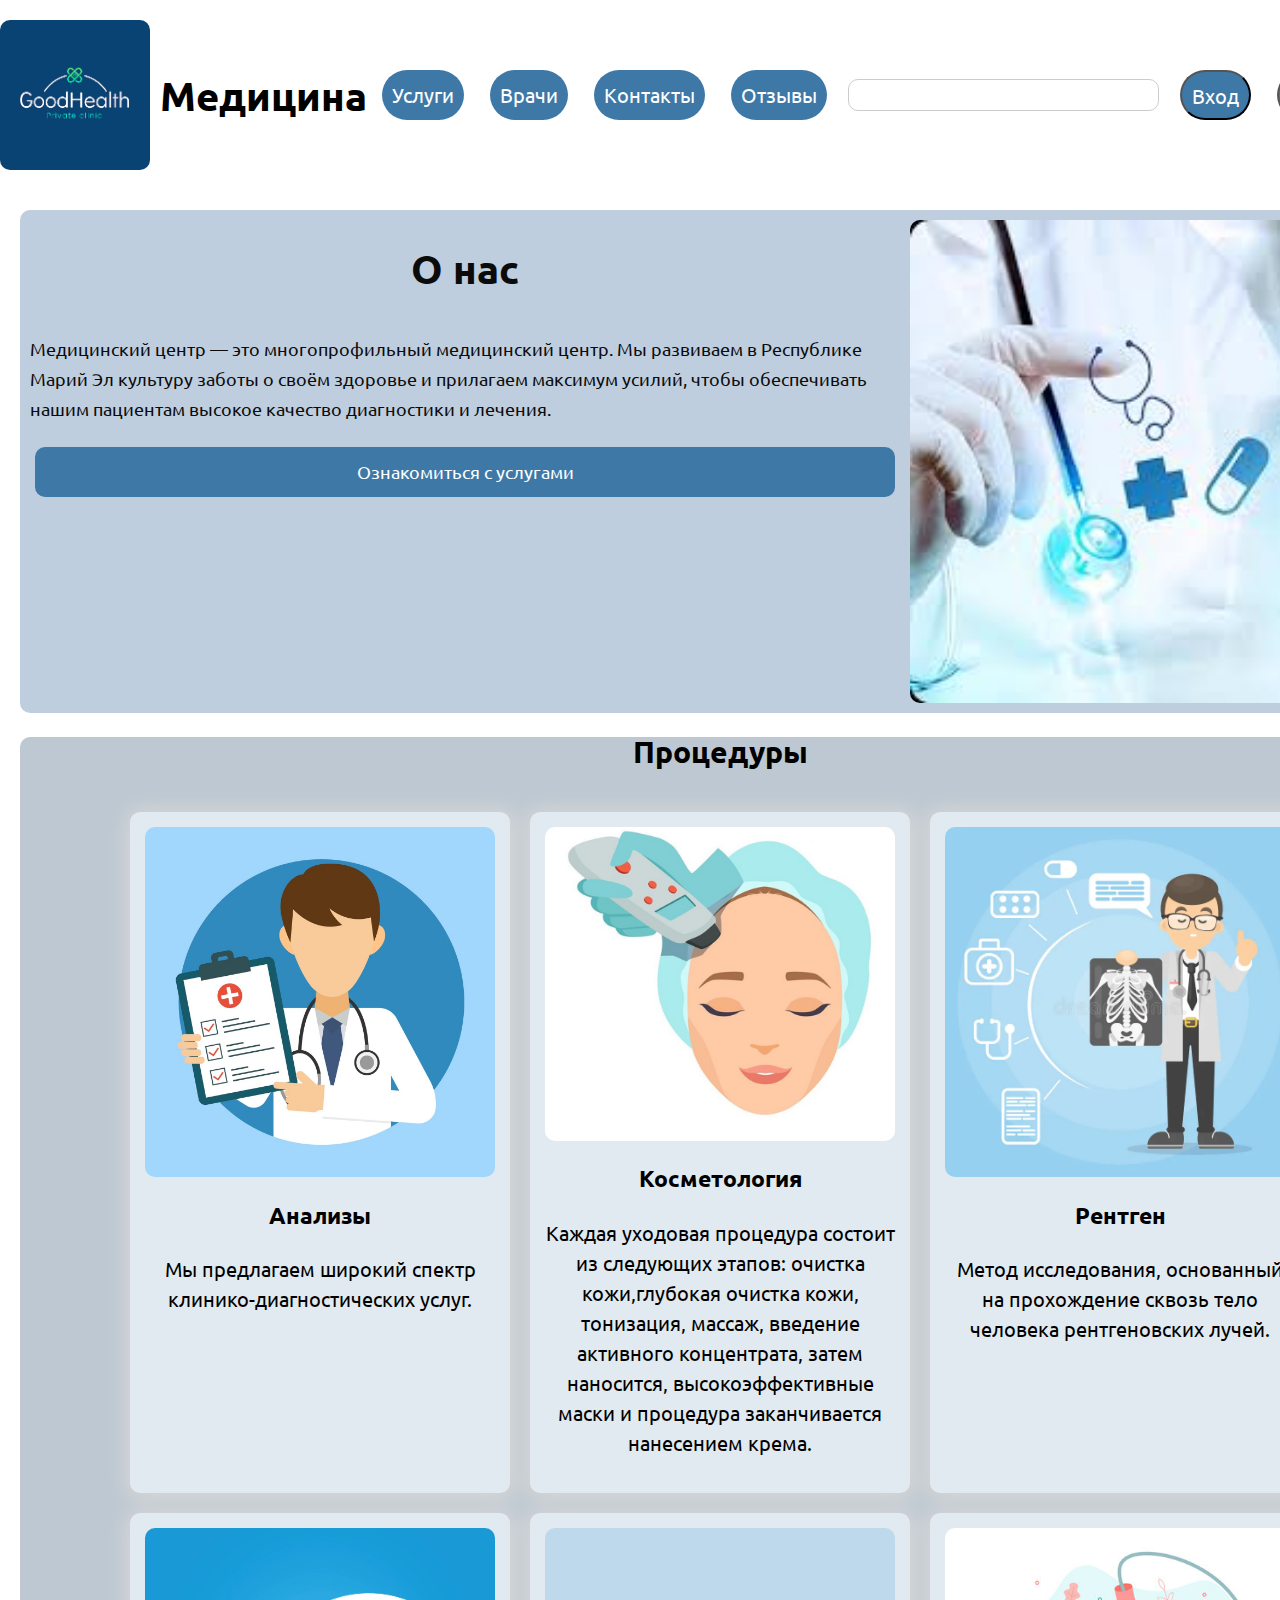
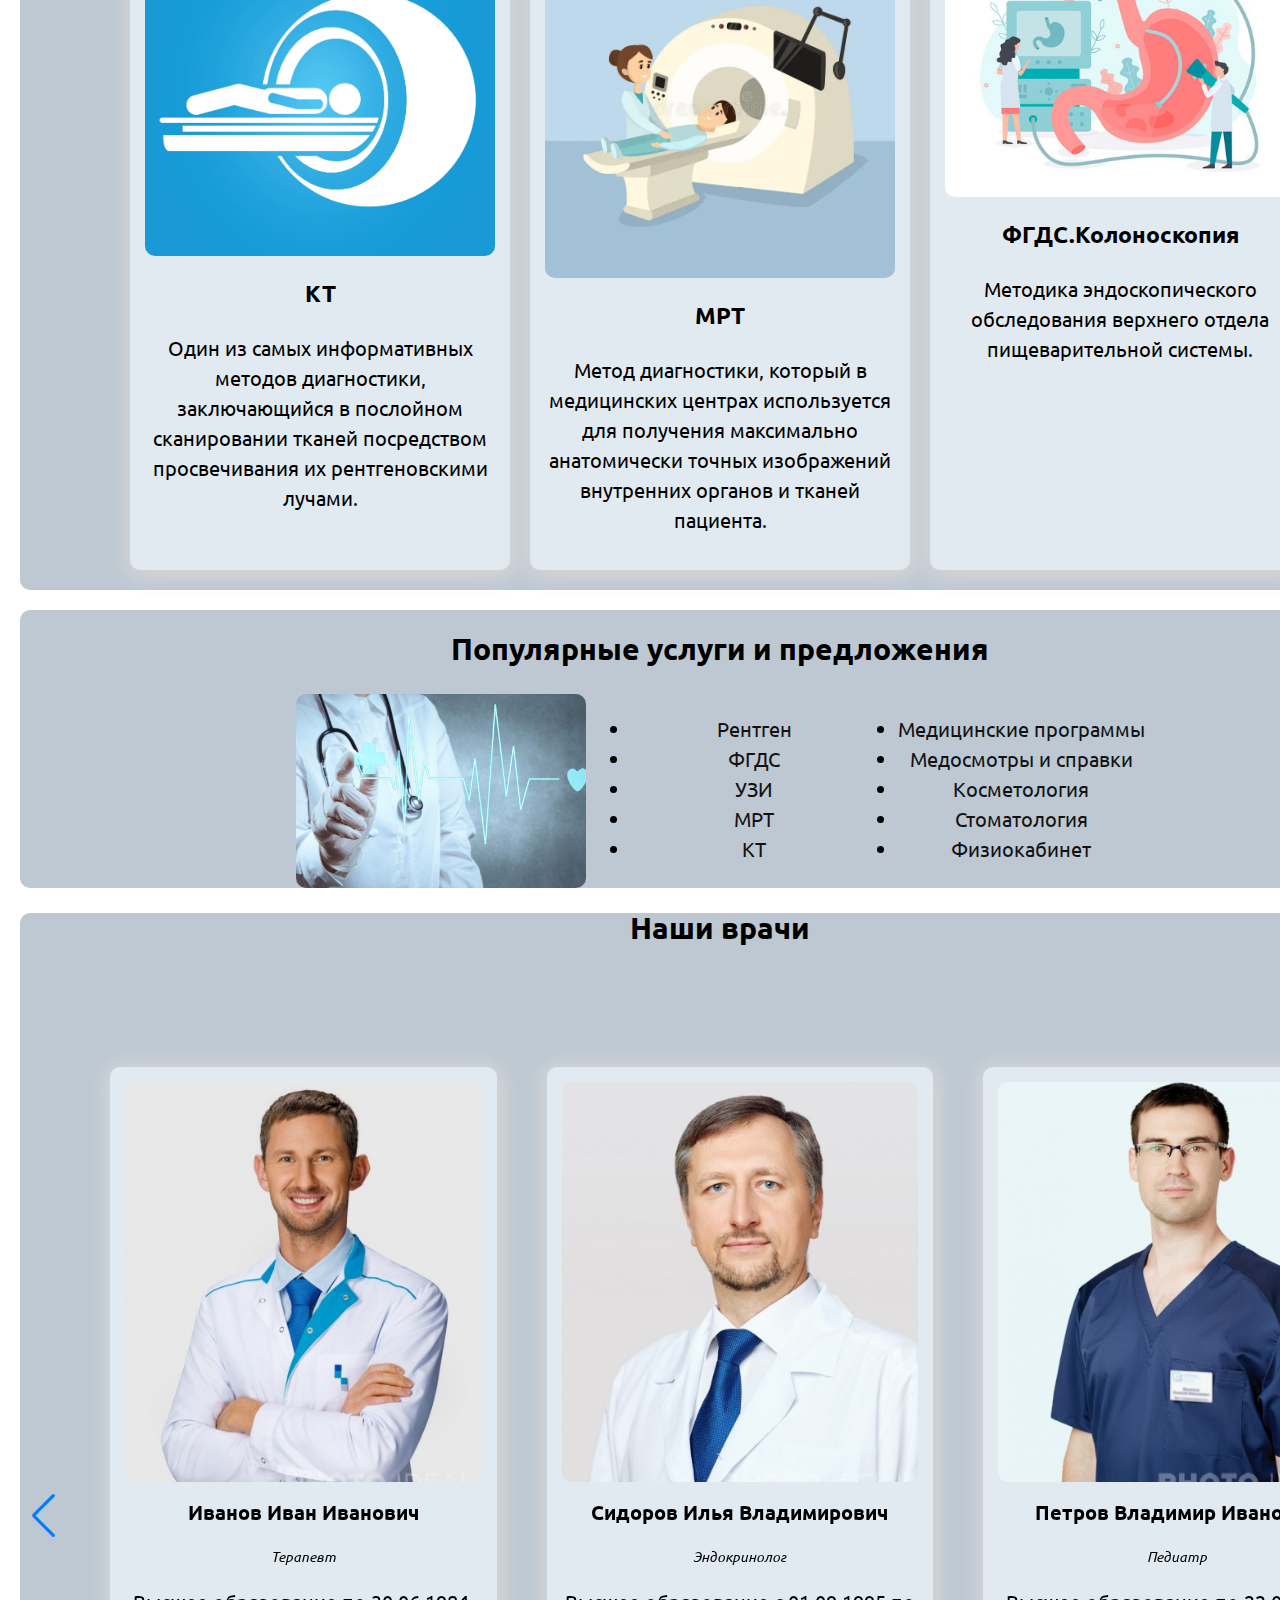
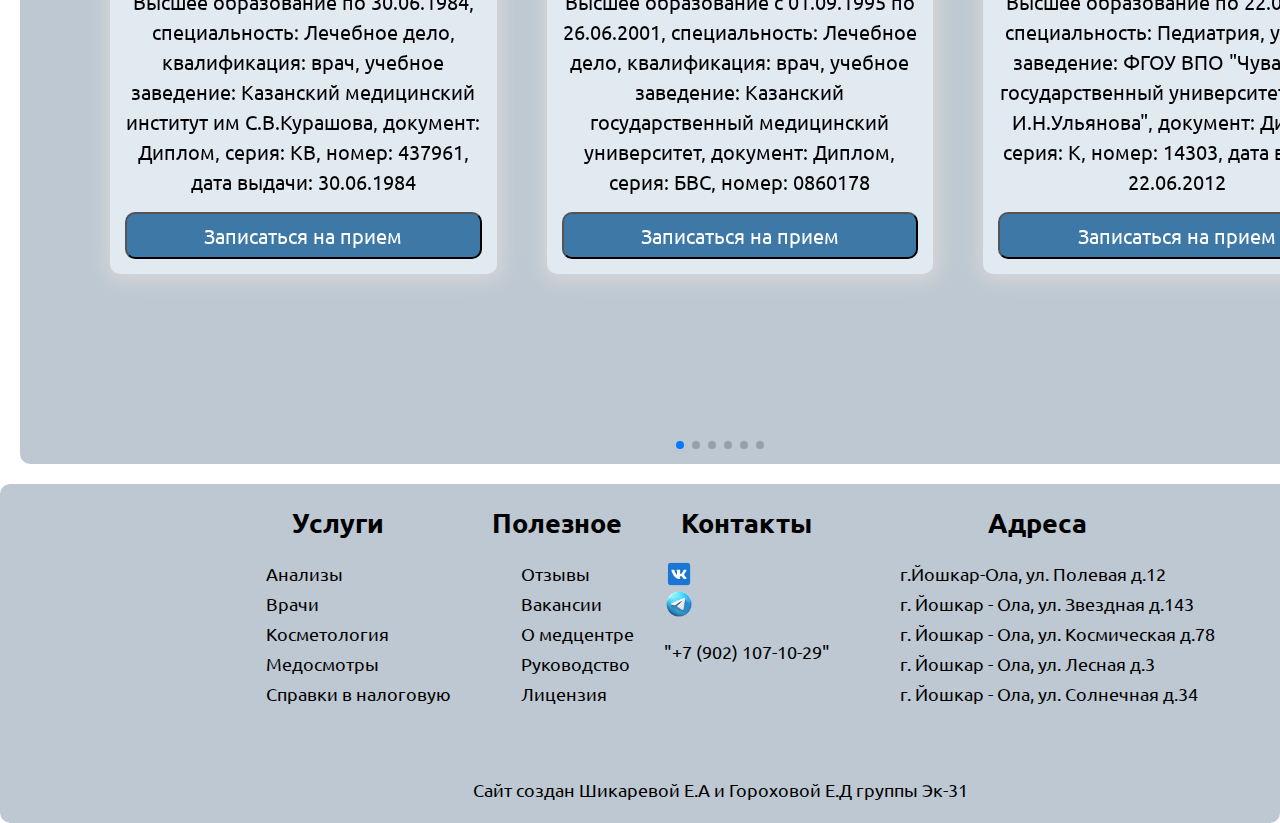
<file: index.html>
<!DOCTYPE html>
<html lang="en">

<head>
    <meta charset="UTF-8">
    <meta name="viewport" content="width=device-width, initial-scale=1.0">
    <title>Document</title>
    <link rel="stylesheet" href="https://cdn.jsdelivr.net/npm/swiper@11/swiper-bundle.min.css" />
    <link rel="stylesheet" href="styles/normalize.css">
    <link rel="stylesheet" href="styles/style.css">
</head>

<body>
    <div class="preloader">
        <div class="loader"></div>
    </div>

    <div class="content">
    <header class="header container">
        <a class="header__logo-wrap" href="index.html">
            <img class="header__logo__image" src="images/Logo.avif" alt="Логотип" width="150" height="150">
            <h1 class="header__title">Медицина</h1>
        </a>
        <nav class="header__menu">
            <ul class="menu">
                <li class="menu__item"><a class="menu__link" href="#Popular">Услуги</a></li>
                <li class="menu__item"><a class="menu__link" href="#Medic">Врачи</a></li>
                <li class="menu__item"><a class="menu__link" href="#Контакты">Контакты</a></li>
                <li class="menu__item"><a class="menu__link" href="#">Отзывы</a></li>
                <li class="menu__item menu__item--input"><input class="menu__input" type="search"></li>
                <li class="menu__item"><button class="menu__link button-login " href="#">Вход</button></li>
                <li class="menu__item"><button class="menu__link button-registration" href="#">Регистрация</button></li>
            </ul>
        </nav>
    </header>
    <main class="main container">
        <section class="about">
            <div class="about__wrap-left">
                <h2 class="about__title">О нас</h2>
                <p>Медицинский центр — это многопрофильный медицинский центр. Мы развиваем в Республике Марий Эл
                    культуру заботы о своём здоровье и прилагаем максимум усилий, чтобы обеспечивать нашим пациентам
                    высокое качество диагностики и лечения.</p>
                <a class="about__link" href="services.html">Ознакомиться с услугами</a>
            </div>
            <div class="about__wrap-right">
                <img class="about__image" src="images/Medicalcenter.jpg" alt="Центр" width="750" height="175">
            </div>
        </section>
        <section class="record" id="doctor__record" hidden>
            <form class="record__form" action="/">
                <button class="record__form__close">закрыть</button>
                <h1 class="record__title">Запись на прием</h1>
                <input class="record__input" type="text" name="speciality" placeholder="Специальность" required>
                <input class="record__input" type="text" name="surname" placeholder="Фамилия врача" required>
                <input class="record__input" type="number" name="phone" placeholder="Номер телефона" required>
                <input class="record__input" type="email" name="post" placeholder="Почта" required>
                <input class="record__input" type="date" name="date" required>
                <button class="record__button">Записаться</button>
            </form>
        </section>
        <section class="procedures" id="procedures">
            <h2 class="procedures__title">Процедуры</h2>
            <ul class="procedures__list">
               
            </ul>
        </section>
        <section class="services">
            <h2 class="services__title" id="Popular">Популярные услуги и предложения</h2>
            <div class="services__wrap">
                <img class="services__image" src="images/Recovery.jpg" alt="Услуги" width="270" height="350">
            </div>
            <ul id="services__group" class="services__group">
    
            </ul>
        </section>
        <section class="doctors ">
            <h2 class="doctors__title" id="Medic">Наши врачи</h2>
            <div class="slider swiper">
                <!-- <button class="slider__left">←</button> -->
                <!-- <div class="slider__center"> -->
                    <ul class="doctors__list swiper-wrapper" id="doctors__list">
                        <li class="doctors__card swiper-slide">
                            <img class="doctors__image" src="images/doctor1.jpg" alt="Наши врачи" width="150"
                                height="170">
                            <h3 class="doctors__name">Иванов Иван Иванович</h3>
                            <p class="doctors__job">Терапевт</p>
                            <p class="doctors__desc">Высшее образование по 30.06.1984, специальность: Лечебное дело,
                                квалификация: врач, учебное заведение: Казанский медицинский институт им С.В.Курашова,
                                документ:
                                Диплом, серия: КВ, номер: 437961, дата выдачи: 30.06.1984</p>
                                <button class="doctors__link button-form" href="#">Записаться на прием</button>
                        </li>
                        <li class="doctors__card swiper-slide">
                            <img class="doctors__image" src="images/doctor2.jpg" alt="Наши врачи" width="150"
                                height="170">
                            <h3 class="doctors__name">Сидоров Илья Владимирович</h3>
                            <p class="doctors__job">Эндокринолог</p>
                            <p class="doctors__desc">Высшее образование с 01.09.1995 по 26.06.2001, специальность:
                                Лечебное
                                дело, квалификация: врач, учебное заведение: Казанский государственный медицинский
                                университет,
                                документ: Диплом, серия: БВС, номер: 0860178</p>
                                <button class="doctors__link button-form" href="#">Записаться на прием</button>
                 
                        </li>
                        <li class="doctors__card swiper-slide">
                            <img class="doctors__image" src="images/doctor3.jpg" alt="Наши врачи" width="150"
                                height="170">
                            <h3 class="doctors__name">Петров Владимир Иванович</h3>
                            <p class="doctors__job">Педиатр</p>
                            <p class="doctors__desc">Высшее образование по 22.06.2012, специальность: Педиатрия, учебное
                                заведение: ФГОУ ВПО "Чувашский государственный университет имени И.Н.Ульянова",
                                документ:
                                Диплом, серия: К, номер: 14303, дата выдачи: 22.06.2012</p>
                                <button class="doctors__link button-form" href="#">Записаться на прием</button>
                        </li>
                        <li class="doctors__card swiper-slide">
                            <img class="doctors__image" src="images/doctors4.jpg" alt="Наши врачи" width="150"
                                height="170">
                            <h3 class="doctors__name">Семенов Артем Валерьевич</h3>
                            <p class="doctors__job">Онколог</p>
                            <p class="doctors__desc">Высшее образование по 22.06.2007, специальность: Лечебное дело,
                                квалификация: Врач, учебное заведение: ГОУ ВПО "Ижевская государственная медицинская
                                академия
                                Федерального агентства по здравоохранению и социальному развитию", документ: Диплом,
                                серия:
                                ВСГ,
                                номер: 1968889, дата выдачи: 22.06.2007</p>
                                <button class="doctors__link button-form" href="#">Записаться на прием</button>
                        </li>
                        <li class="doctors__card swiper-slide">
                            <img class="doctors__image" src="images/doctor5.avif" alt="Наши врачи" width="150"
                                height="170">
                            <h3 class="doctors__name">Колесникова Анна Дмитриевна</h3>
                            <p class="doctors__job">Дерматолог</p>
                            <p class="doctors__desc">Высшее образование по 21.06.2009, специальность: Лечебное дело,
                                квалификация: Врач, учебное заведение: ГОУ ВПО "Ижевская государственная медицинская
                                академия
                                Федерального агентства по здравоохранению и социальному развитию", документ: Диплом,
                                серия:
                                ВСГ,
                                номер: 1968889, дата выдачи: 22.06.2007</p>
                                <button class="doctors__link button-form" href="#">Записаться на прием</button>
                        </li>
                        <li class="doctors__card swiper-slide">
                            <img class="doctors__image" src="images/doctor6.avif" alt="Наши врачи" width="150"
                                height="170">
                            <h3 class="doctors__name">Семенова Людмила Петровна</h3>
                            <p class="doctors__job">Офтальмолог</p>
                            <p class="doctors__desc">Высшее образование по 22.06.2000, специальность: Лечебное дело,
                                квалификация: Врач, учебное заведение: ГОУ ВПО "Ижевская государственная медицинская
                                академия
                                Федерального агентства по здравоохранению и социальному развитию", документ: Диплом,
                                серия:
                                ВСГ,
                                номер: 1968889, дата выдачи: 22.06.2007</p>
                                <button class="doctors__link button-form" href="#">Записаться на прием</button>
                        </li>
                    </ul>
                <!-- </div> -->
                <div class="swiper-pagination"></div>
                <div class="swiper-button-prev"></div>
                <div class="swiper-button-next"></div>
                <!-- <button class="slider__right">→</button> -->
            </div>
        </section>
    </main>
    <footer class="footer container">
        <div class="footer__part">
            <h2 class="footer__title"><a>Услуги</a></h2>
            <ul class="footer__group">
                <li class="footer__item"><a class="footer__item-link" href="#">Анализы</a></li>
                <li class="footer__item"><a class="footer__item-link" href="#">Врачи</a></li>
                <li class="footer__item"><a class="footer__item-link" href="#">Косметология</a></li>
                <li class="footer__item"><a class="footer__item-link" href="#">Медосмотры</a></li>
                <li class="footer__item"><a class="footer__item-link" href="#">Справки в налоговую</a></li>
            </ul>
        </div>
        <div class="footer__part">
            <h2 class="footer__title"><a>Полезное</a></h2>
            <ul class="footer__group">
                <li class="footer__item"><a class="footer__item-link" href="#">Отзывы</a></li>
                <li class="footer__item"><a class="footer__item-link" href="#">Вакансии</a></li>
                <li class="footer__item"><a class="footer__item-link" href="#">О медцентре</a></li>
                <li class="footer__item"><a class="footer__item-link" href="#">Руководство</a></li>
                <li class="footer__item"><a class="footer__item-link" href="#">Лицензия</a></li>
            </ul>
        </div>
        <div class="footer__part">
            <h2 class="footer__title" id="Contacts"><a>Контакты</a></h2>
            <div class="footer__group">
                <img class="footer__image" src="images/vk.png" alt="Вконтакте" width="30" height="30">
                <img class="footer__image" src="images/tg.png" alt="Телеграмм" width="30" height="30">
                <p class="footer__text">"+7 (902) 107-10-29"</p>
            </div>
        </div>
        <div class="footer__part">
            <h2 class="footer__title"><a>Адреса</a></h2>
            <ul class="footer__group">
                <li class="footer__item"><a class="footer__item-link" href="#">г.Йошкар-Ола, ул. Полевая д.12</a></li>
                <li class="footer__item"><a class="footer__item-link" href="#">г. Йошкар - Ола, ул. Звездная д.143</a>
                </li>
                <li class="footer__item"><a class="footer__item-link" href="#">г. Йошкар - Ола, ул. Космическая д.78</a>
                </li>
                <li class="footer__item"><a class="footer__item-link" href="#">г. Йошкар - Ола, ул. Лесная д.3</a></li>
                <li class="footer__item"><a class="footer__item-link" href="#">г. Йошкар - Ола, ул. Солнечная д.34</a>
                </li>
            </ul>
        </div>
        <div class="footer__autor">
            <p class="footer__text">Сайт создан Шикаревой Е.А и Гороховой Е.Д группы Эк-31</p>
        </div>
    </footer>
    <section class="record form-login" hidden>
        <form id="form-login" class="record__form" action="/">
            <button class="form-login__close">закрыть</button>
            <h1 class="record__title">Вход</h1>
            <input class="record__input" id="number" type="number" name="phone" placeholder="Номер телефона" required>
            <input class="record__input" id="password" type="password" name="parol" placeholder="Пароль" required>
            <button class="record__button">Войти</button>
            <a class="record__link" href="#">Забыли пароль</a>
            <p id="error-message-login" class="error-message"></p>
        </form>
    </section>
  
    <section class="record form-registration" hidden>
        
        <form class="record__form" action="/">
            <button class="form-registration__close">закрыть</button>
            <h1 class="record__title">Регистрация</h1>
            <input class="record__input" id="familiya" type="text" name="familiya" placeholder="Фамилия" required>
            <input class="record__input" id="name" type="text" name="name" placeholder="Имя" required>
            <input class="record__input" type="text" name="patronymic" placeholder="Отчество" required>
            <input class="record__input" type="date" name="year" placeholder="Год рождения" required>
            <input class="record__input" type="number" name="telephone" placeholder="Номер телефона" required>
            <input class="record__input" id="password" type="text" name="think" placeholder="Придумайте пароль" required>
            <button class="record__button">Зарегистрироваться</button>
            <p id="error-message" class="error-message"></p>
        </form>
    </section>
    </div>

    <script src="https://cdn.jsdelivr.net/npm/swiper@11/swiper-bundle.min.js"></script>
    <script src="scripts/scripts.js"></script>
</body>

</html>
</file>
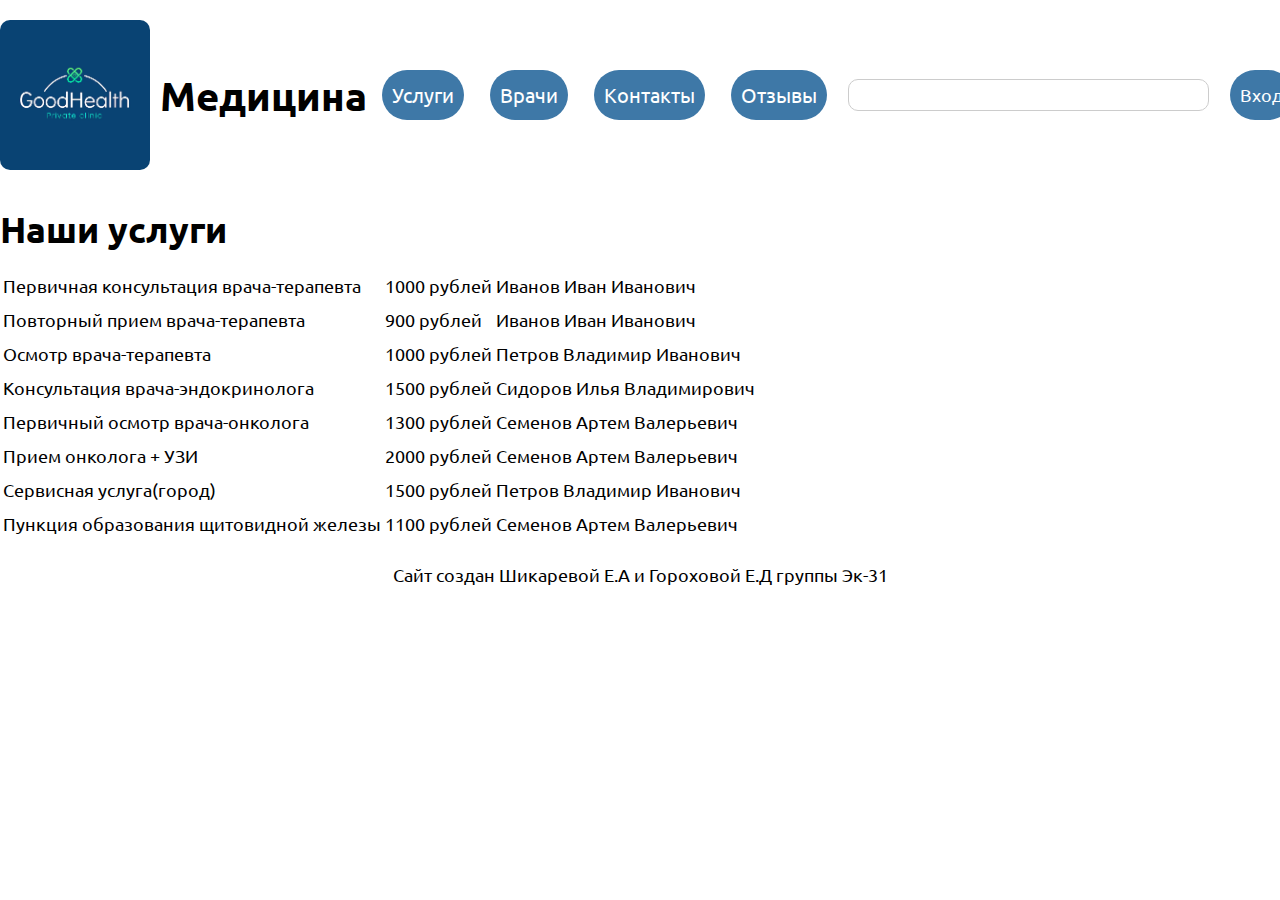
<file: services.html>
<!DOCTYPE html>
<html lang="en">
<head>
    <meta charset="UTF-8">
    <meta name="viewport" content="width=device-width, initial-scale=1.0">
    <title>Document</title>
    <link rel="stylesheet" href="styles/normalize.css">
    <link rel="stylesheet" href="styles/style.css">
</head>
<body>
<header class="header container">
    <a class="header__logo-wrap" href="index.html">
        <img class="header__logo__image" src="images/Logo.avif" alt="Логотип" width="150" height="150">
        <h1 class="header__title">Медицина</h1>
    </a>
           
    <nav class="header__menu"> 
        <ul class="menu">
            <li class="menu__item"><a class="menu__link" href="#">Услуги</a></li>
            <li class="menu__item"><a class="menu__link" href="#">Врачи</a></li>   
            <li class="menu__item"><a class="menu__link" href="#">Контакты</a></li>
            <li class="menu__item"><a class="menu__link" href="#">Отзывы</a></li>
            <li class="menu__item menu__item--input"><input class="menu__input" type="search"></li>
        </ul>
    </nav>
    <div><a class="header__button" href="#">Вход</a>
    <a class="header__button" href="#">Регистрация</a></div>
</header>
<main>
    <section class="our-services">
        <h1>Наши услуги</h1>
        <table class="iksweb">
            <tbody>
                <tr>
                    <td>Первичная консультация врача-терапевта</td>
                    <td>1000 рублей</td>
                    <td>Иванов Иван Иванович</td>
                </tr>
                <tr>
                    <td>Повторный прием врача-терапевта</td>
                    <td>900 рублей</td>
                    <td>Иванов Иван Иванович</td>
                </tr>
                <tr>
                    <td>Осмотр врача-терапевта</td>
                    <td>1000 рублей</td>
                    <td>Петров Владимир Иванович</td>
                </tr>
                <tr>
                    <td>Консультация врача-эндокринолога</td>
                    <td>1500 рублей</td>
                    <td>Сидоров Илья Владимирович</td>
                </tr>
                <tr>
                    <td>Первичный осмотр врача-онколога</td>
                    <td>1300 рублей</td>
                    <td>Семенов Артем Валерьевич</td>
                </tr>
                <tr>
                    <td>Прием онколога + УЗИ</td>
                    <td>2000 рублей</td>
                    <td>Семенов Артем Валерьевич</td>
                </tr>
                <tr>
                    <td>Сервисная услуга(город)</td>
                    <td>1500 рублей</td>
                    <td>Петров Владимир Иванович</td>
                </tr>
                <tr>
                    <td>Пункция образования щитовидной железы</td>
                    <td>1100 рублей</td>
                    <td>Семенов Артем Валерьевич</td>
                </tr>
            </tbody>
        </table>
    </section>
</main>
<footer>
    <div class="footer__autor">
    <p class="footer__text">Сайт создан Шикаревой Е.А и Гороховой Е.Д группы Эк-31</p>
    </div>
</footer>
</body>
</html>
</file>
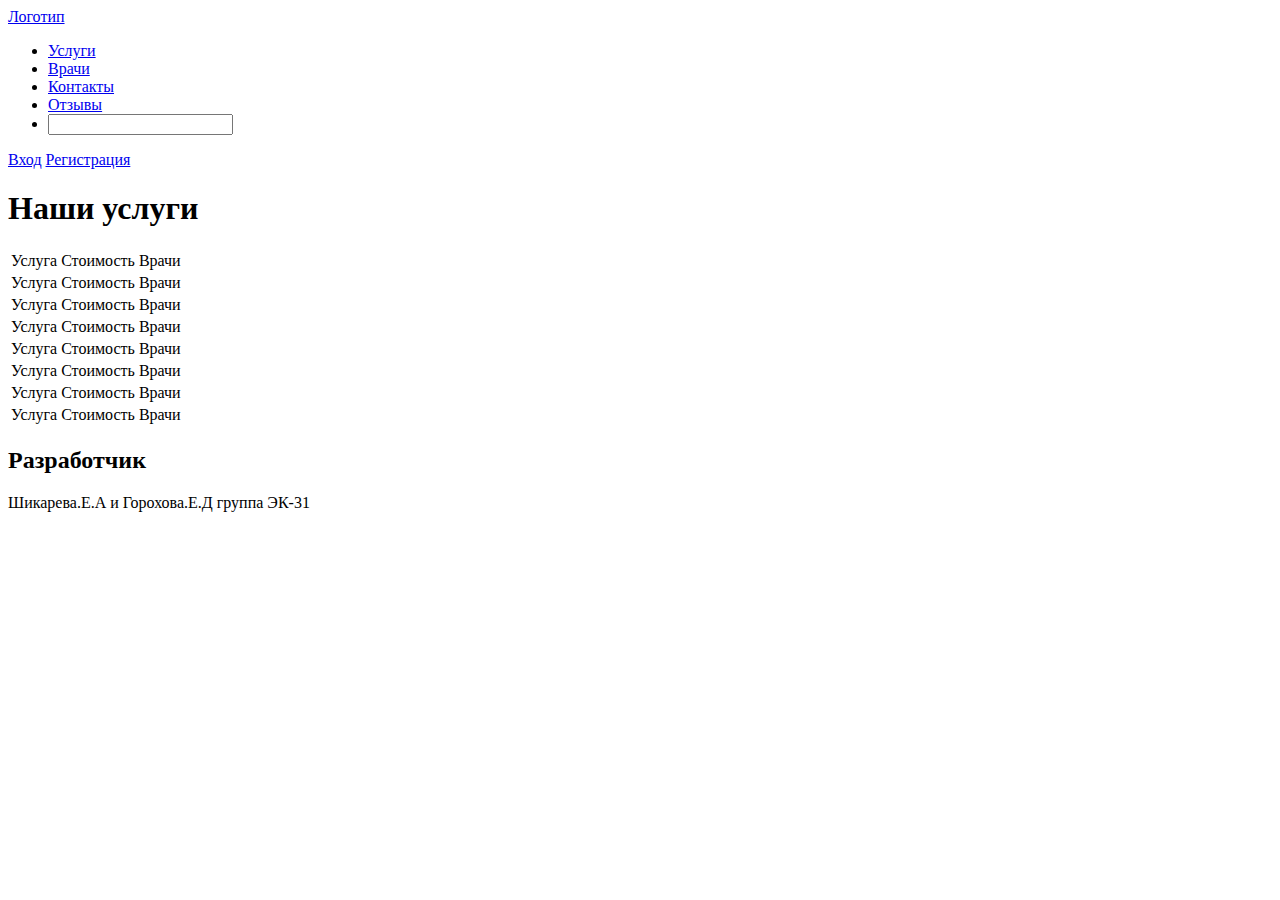
<file: Health-care-main/Health-care-main/services.html>
<!DOCTYPE html>
<html lang="en">
<head>
    <meta charset="UTF-8">
    <meta http-equiv="X-UA-Compatible" content="IE=edge">
    <meta name="viewport" content="width=device-width, initial-scale=1.0">
    <title>Document</title>
</head>
<body>
    <header class="header">
        <div><a href="#" class="header__logo">Логотип</a></div>
        <nav  class="header__menu"> 
            <ul   class="header__list">
                <li class="header__item"><a href="#" class="header__link">Услуги</a></li>
                <li class="header__item"><a href="#" class="header__link">Врачи</a></li>   
                <li class="header__item" ><a href="#" class="header__link">Контакты</a></li>
                <li class="header__item"><a href="#" class="header__link">Отзывы</a></li>
                <li><input type="search"  class="header__link header__link-searching"></li>
            </ul>
        </nav>
        <a href="#">Вход</a>
        <a href="#">Регистрация</a>
    </header>
    <main>
        <section class="our-services">
            <h1>Наши услуги</h1>
            <table class="iksweb">
                <tbody>
                    <tr>
                        <td>Услуга</td>
                        <td>Стоимость</td>
                        <td>Врачи</td>
                    </tr>
                    <tr>
                        <td>Услуга</td>
                        <td>Стоимость</td>
                        <td>Врачи</td>
                    </tr>
                    <tr>
                        <td>Услуга</td>
                        <td>Стоимость</td>
                        <td>Врачи</td>
                    </tr>
                    <tr>
                        <td>Услуга</td>
                        <td>Стоимость</td>
                        <td>Врачи</td>
                    </tr>
                    <tr>
                        <td>Услуга</td>
                        <td>Стоимость</td>
                        <td>Врачи</td>
                    </tr>
                    <tr>
                        <td>Услуга</td>
                        <td>Стоимость</td>
                        <td>Врачи</td>
                    </tr>
                    <tr>
                        <td>Услуга</td>
                        <td>Стоимость</td>
                        <td>Врачи</td>
                    </tr>
                    <tr>
                        <td>Услуга</td>
                        <td>Стоимость</td>
                        <td>Врачи</td>
                    </tr>
                </tbody>
            </table>
        </section>
    </main>
    <footer>
        <h2>Разработчик</h2>
        <p>Шикарева.Е.А и Горохова.Е.Д группа ЭК-31</p>
    </footer>
</body>
</html>
</file>
<file: styles/style.css>
/* Подключение шрифтов */
@import "fonts.css";
/* Подключение основных стилей */
@import "base.css";
/* Подключение стилей относящихся к header */
@import "header.css";
/* Подключение стилей относящихся к footer */
@import "footer.css";
/* Подключение стилей относящихся к main */
@import "main.css";
</file>
